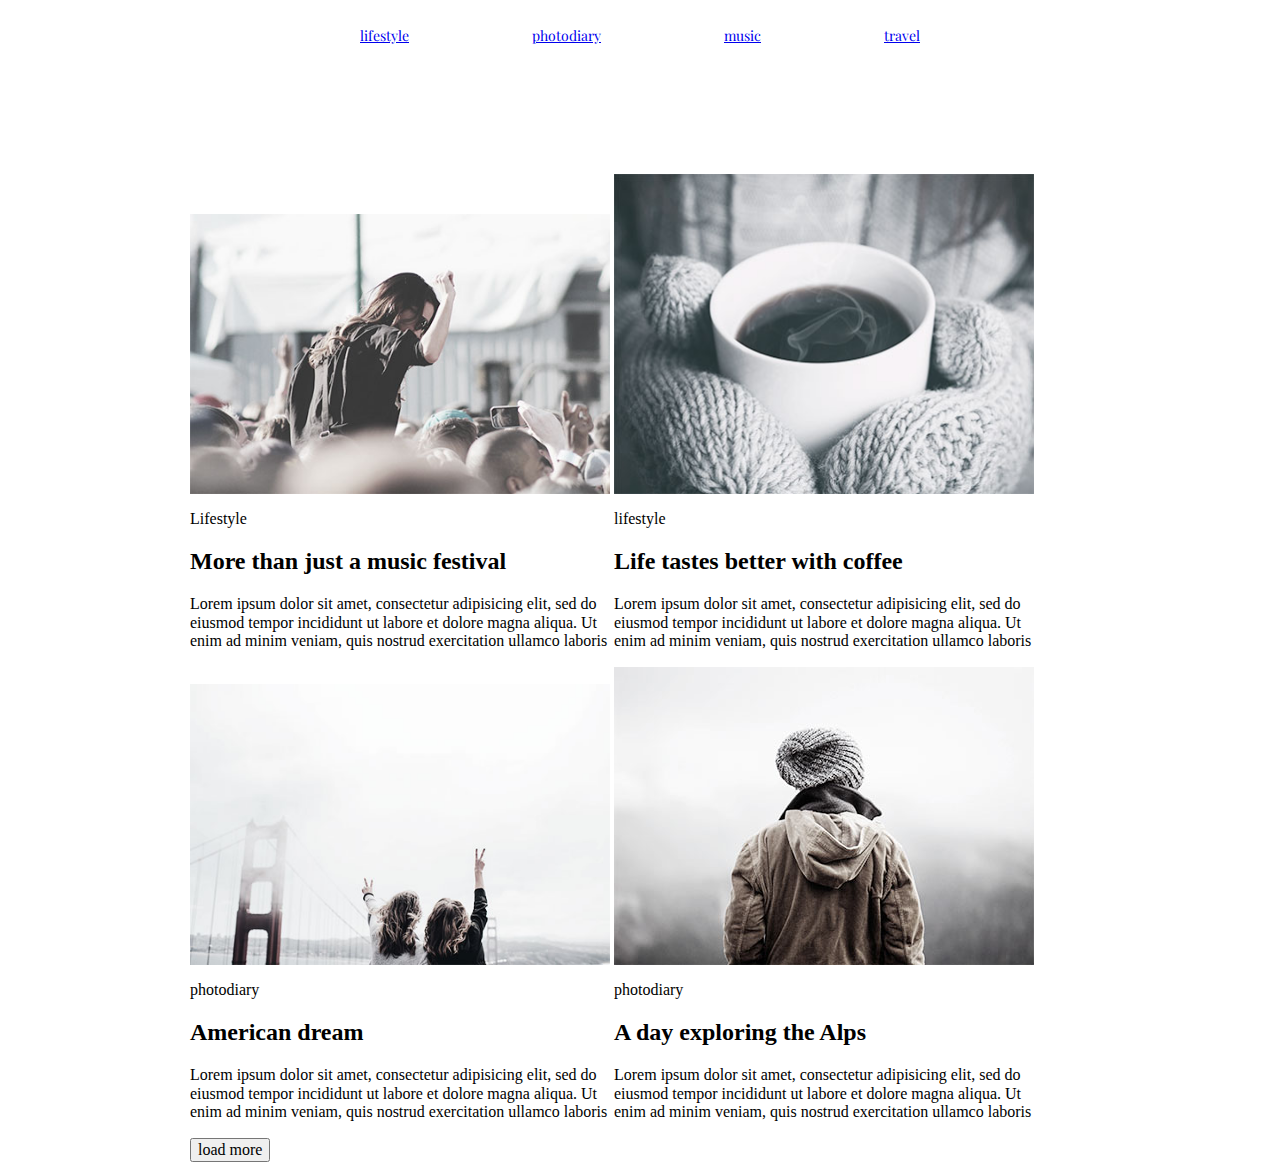
<file: module 01/index.html>
<!DOCTYPE html>
<html lang="zxx">

<head>
    <meta charset="UTF-8">
    <meta name="viewport" content="width=device-width, initial-scale=1.0">
    <meta http-equiv="X-UA-Compatible" content="ie=edge">
    <link href="https://fonts.googleapis.com/css?family=Playfair+Display" rel="stylesheet">
    <link rel="stylesheet" href="css/normalize.css">
    <link rel="stylesheet" href="css/style.css">
    <title>HomeWork2</title>
</head>

<body>
    <header class="page-header wrapper">
        <nav class="page-nav">
            <ul class="site-navigation">
                <li>
                    <a href="#">lifestyle</a>
                </li>
                <li>
                    <a href="#">photodiary</a>
                </li>
                <li>
                    <a href="#">music</a>
                </li>
                <li>
                    <a href="#">travel</a>
                </li>
            </ul>
        </nav>
    </header>
    <main class="wrapper">
        <article class="item">
            <img src="img/1.jpg">
            <p>Lifestyle</p>
            <h2>More than just a music festival</h2>
            <p>Lorem ipsum dolor sit amet, consectetur adipisicing elit, sed do eiusmod tempor incididunt ut labore et dolore
                magna aliqua. Ut enim ad minim veniam, quis nostrud exercitation ullamco laboris</p>
        </article>
        <article class="item">
            <img src="img/2.jpg">
            <p>lifestyle</p>
            <h2>Life tastes better with coffee</h2>
            <p>Lorem ipsum dolor sit amet, consectetur adipisicing elit, sed do eiusmod tempor incididunt ut labore et dolore
                magna aliqua. Ut enim ad minim veniam, quis nostrud exercitation ullamco laboris</p>
        </article>
        <article class="item">
            <img src="img/3.jpg">
            <p>photodiary</p>
            <h2>American dream</h2>
            <p>Lorem ipsum dolor sit amet, consectetur adipisicing elit, sed do eiusmod tempor incididunt ut labore et dolore
                magna aliqua. Ut enim ad minim veniam, quis nostrud exercitation ullamco laboris</p>
        </article>
        <article class="item">
            <img src="img/4.jpg">
            <p>photodiary</p>
            <h2>A day exploring the Alps</h2>
            <p>Lorem ipsum dolor sit amet, consectetur adipisicing elit, sed do eiusmod tempor incididunt ut labore et dolore
                magna aliqua. Ut enim ad minim veniam, quis nostrud exercitation ullamco laboris</p>
        </article>
        <button>load more</button>
    </main>
</body>

</html>
</file>
<file: module 01/css/style.css>
html{
    box-sizing: border-box; /*Свойства width и height включают в себя значения полей и границ, но не отступов (margin). Эта модель используется браузером Internet Exporer в режиме несовместимости.*/
}
img{
    display: block; 
    max-width: 100%;
    height: auto;
}

*,
*::before,
*::after{
box-sizing: inherit; /* наслудуется от родителя*/
}
.wrapper{
    width: 900px;
    margin: 0 auto;
    }
    /* SITE NAVIGATION*/
    .site-navigation {
        font-size: 14px;
        font-family: 'Playfair Display', serif;
        text-align: center;
        margin: 0;
        padding: 0;
                list-style: none;
    }
    .site-navigation li{
        display: inline-block;
        margin-right: 120px;
    }
    .site-navigation li:last-child{
        margin-right: 0;
        }
        .page-header{
            padding-bottom: 102px;
        }
        .page-nav{
            padding: 28px 0;
        }
        .item{
            display: inline-block;
            width: 420px;
            
        }
</file>
